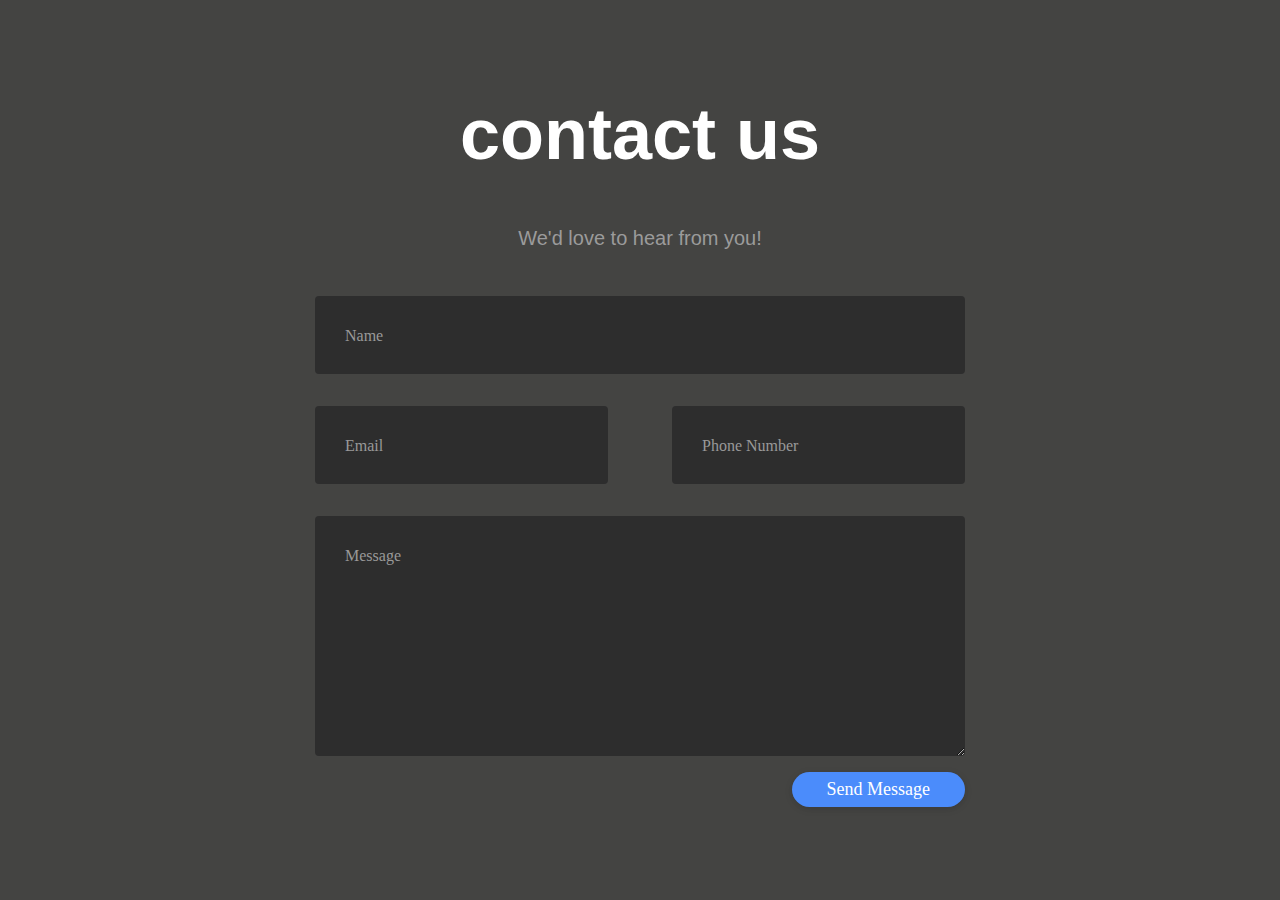
<file: contact.html>
<head>
    <link rel="stylesheet" href="./contact.css">


</head>
<body>
<div class="container">
	<div class="row">
			<h1>contact us</h1>
	</div>
	<div class="row">
			<h4 style="text-align:center">We'd love to hear from you!</h4>
	</div>
	<div class="row input-container">
			<div class="col-xs-12">
				<div class="styled-input wide">
					<input type="text" required />
					<label>Name</label> 
				</div>
			</div>
			<div class="col-md-6 col-sm-12">
				<div class="styled-input">
					<input type="text" required />
					<label>Email</label> 
				</div>
			</div>
			<div class="col-md-6 col-sm-12">
				<div class="styled-input" style="float:right;">
					<input type="text" required />
					<label>Phone Number</label> 
				</div>
			</div>
			<div class="col-xs-12">
				<div class="styled-input wide">
					<textarea required></textarea>
					<label>Message</label>
				</div>
			</div>
			<div class="col-xs-12">
				<div class="btn-lrg submit-btn">Send Message</div>
			</div>
	</div>
</div>
</body>
</file>
<file: contact.css>
body {
    background-color: #444442;
    padding-top: 85px;
}

h1 {
    font-family: 'Poppins', sans-serif, 'arial';
    font-weight: 600;
    font-size: 72px;
    color: white;
    text-align: center;
}

h4 {
    font-family: 'Roboto', sans-serif, 'arial';
    font-weight: 400;
    font-size: 20px;
    color: #9b9b9b;
    line-height: 1.5;
}

/* ///// inputs /////*/

input:focus ~ label, textarea:focus ~ label, input:valid ~ label, textarea:valid ~ label {
    font-size: 0.75em;
    color: #999;
    top: -5px;
    -webkit-transition: all 0.225s ease;
    transition: all 0.225s ease;
}

.styled-input {
    float: left;
    width: 293px;
    margin: 1rem 0;
    position: relative;
    border-radius: 4px;
}

@media only screen and (max-width: 768px){
    .styled-input {
        width:100%;
    }
}

.styled-input label {
    color: #999;
    padding: 1.3rem 30px 1rem 30px;
    position: absolute;
    top: 10px;
    left: 0;
    -webkit-transition: all 0.25s ease;
    transition: all 0.25s ease;
    pointer-events: none;
}

.styled-input.wide { 
    width: 650px;
    max-width: 100%;
}

input,
textarea {
    padding: 30px;
    border: 0;
    width: 100%;
    font-size: 1rem;
    background-color: #2d2d2d;
    color: white;
    border-radius: 4px;
}

input:focus,
textarea:focus { outline: 0; }

input:focus ~ span,
textarea:focus ~ span {
    width: 100%;
    -webkit-transition: all 0.075s ease;
    transition: all 0.075s ease;
}

textarea {
    width: 100%;
    min-height: 15em;
}

.input-container {
    width: 650px;
    max-width: 100%;
    margin: 20px auto 25px auto;
}

.submit-btn {
    float: right;
    padding: 7px 35px;
    border-radius: 60px;
    display: inline-block;
    background-color: #4b8cfb;
    color: white;
    font-size: 18px;
    cursor: pointer;
    box-shadow: 0 2px 5px 0 rgba(0,0,0,0.06),
              0 2px 10px 0 rgba(0,0,0,0.07);
    -webkit-transition: all 300ms ease;
    transition: all 300ms ease;
}

.submit-btn:hover {
    transform: translateY(1px);
    box-shadow: 0 1px 1px 0 rgba(0,0,0,0.10),
              0 1px 1px 0 rgba(0,0,0,0.09);
}

@media (max-width: 768px) {
    .submit-btn {
        width:100%;
        float: none;
        text-align:center;
    }
}

input[type=checkbox] + label {
  color: #ccc;
  font-style: italic;
} 

input[type=checkbox]:checked + label {
  color: #f00;
  font-style: normal;
}
</file>
